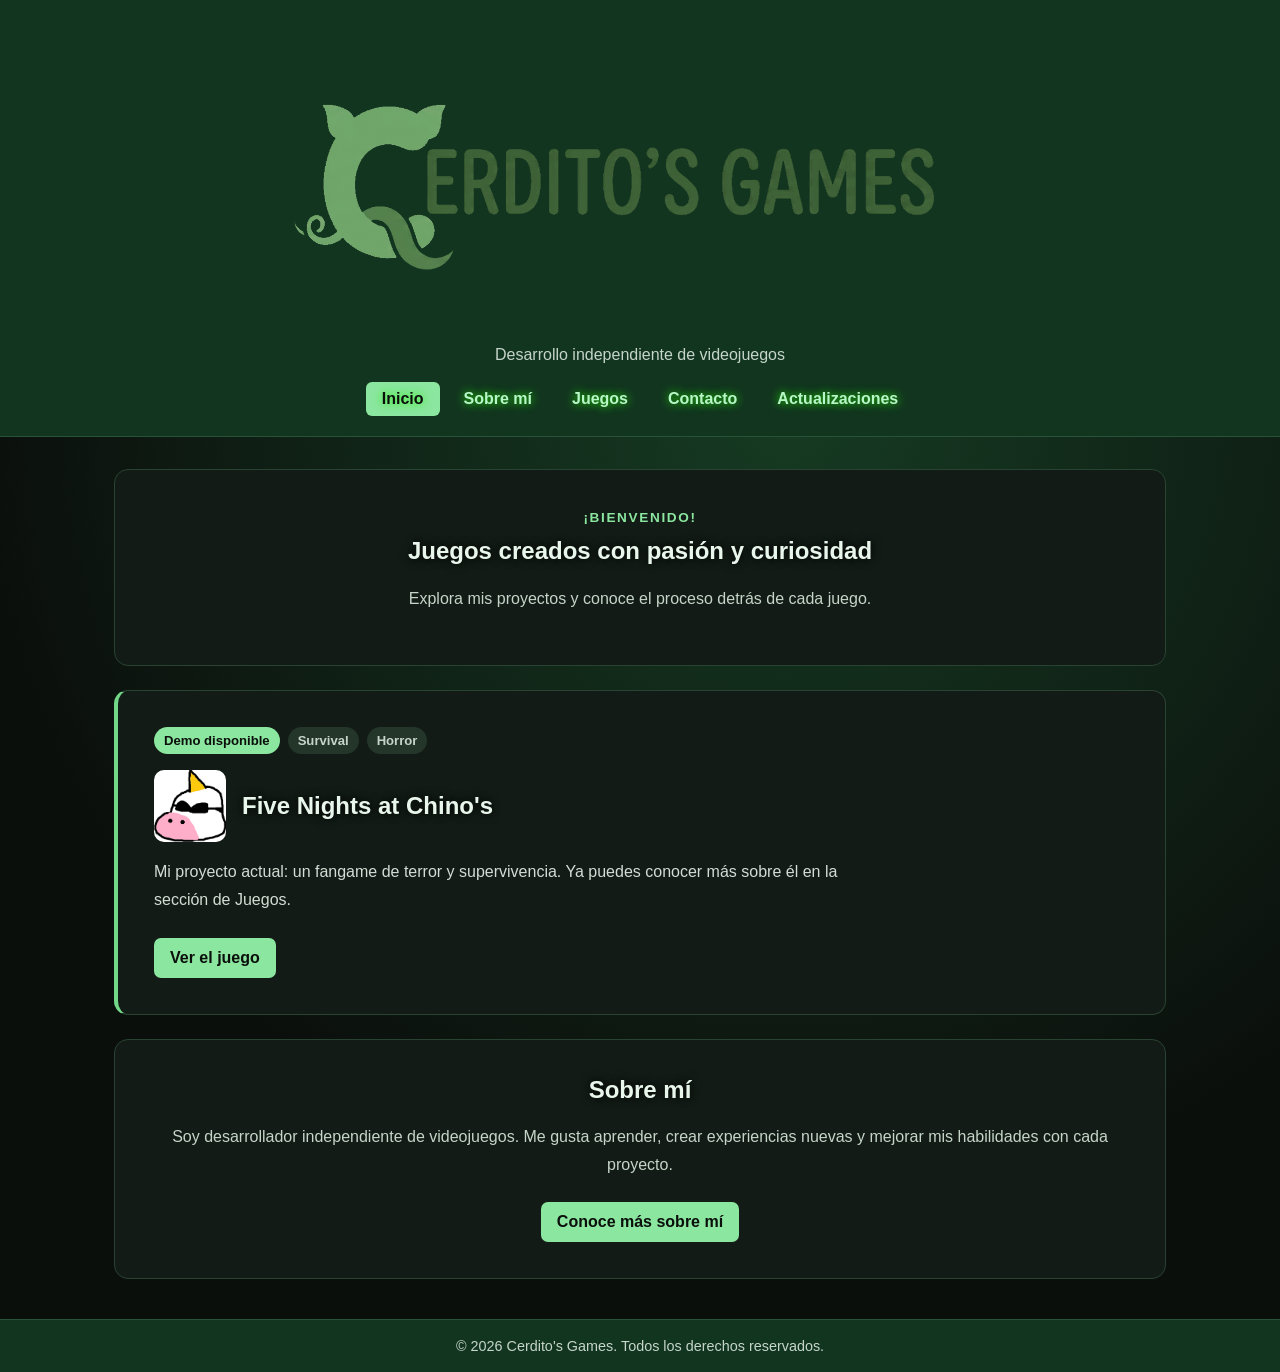
<file: index.html>
<!DOCTYPE html>
<html lang="es">
<head>
    <meta charset="UTF-8">
    <meta name="viewport" content="width=device-width, initial-scale=1.0">
    <title>Cerdito's Games</title>
    <link rel="stylesheet" href="css/style.css">
    <script src="js/main.js" defer></script>
</head>
 


<body>
    <header class="site-header">
        <div class="container">
            <h1 class="brand-banner">
                <img src="img/banner (1).png" alt="Cerdito's Games">
            </h1>
            <p class="site-tagline">Desarrollo independiente de videojuegos</p>
            <button id="menu-button" type="button" aria-expanded="false" aria-controls="page-menu"
                    aria-label="Abrir menú">☰</button>

            <nav id="page-menu" aria-label="Menú principal">
                <ul>
                    <li><a href="index.html" aria-current="page">Inicio</a></li>
                    <li><a href="sobre_mi.html">Sobre mí</a></li>
                    <li><a href="juegos.html">Juegos</a></li>
                    <li><a href="contacto.html">Contacto</a></li>
                    <li><a href="actualizaciones.html">Actualizaciones</a></li>
                </ul>
            </nav>
        </div>
    </header>

    <main class="container page-content">
        <section class="intro-card">
            <p class="eyebrow">¡Bienvenido!</p>
            <h2>Juegos creados con pasión y curiosidad</h2>
            <p>Explora mis proyectos y conoce el proceso detrás de cada juego.</p>
        </section>

        <section class="featured-game" aria-labelledby="featured-game-title">
            <div class="game-card__meta">
                <span class="status-badge">Demo disponible</span>
                <span class="genre-label">Survival </span>
                <span class="genre-label"> Horror</span>
            </div>
            <div class="featured-game__title">
                <img class="featured-game__image" src="img/chinopelado.png" alt="Personaje de Five Nights at Chino's">
                <h2 id="featured-game-title">Five Nights at Chino's</h2>
            </div>
            <p>Mi proyecto actual: un fangame de terror y supervivencia. Ya puedes conocer más sobre él en la sección de Juegos.</p>
            <a class="button" href="juegos.html#five-nights-at-chinos">Ver el juego</a>
        </section>

        <section class="content-card">
            <h2>Sobre mí</h2>
            <p>Soy desarrollador independiente de videojuegos. Me gusta aprender, crear experiencias nuevas y mejorar mis habilidades con cada proyecto.</p>
            <a class="text-link" href="sobre_mi.html">Conoce más sobre mí</a>
        </section>
    </main>

    <footer class="site-footer">
        <div class="container">
            <p>&copy; 2026 Cerdito's Games. Todos los derechos reservados.</p>
        </div>
    </footer>
</body>
</html>
</file>
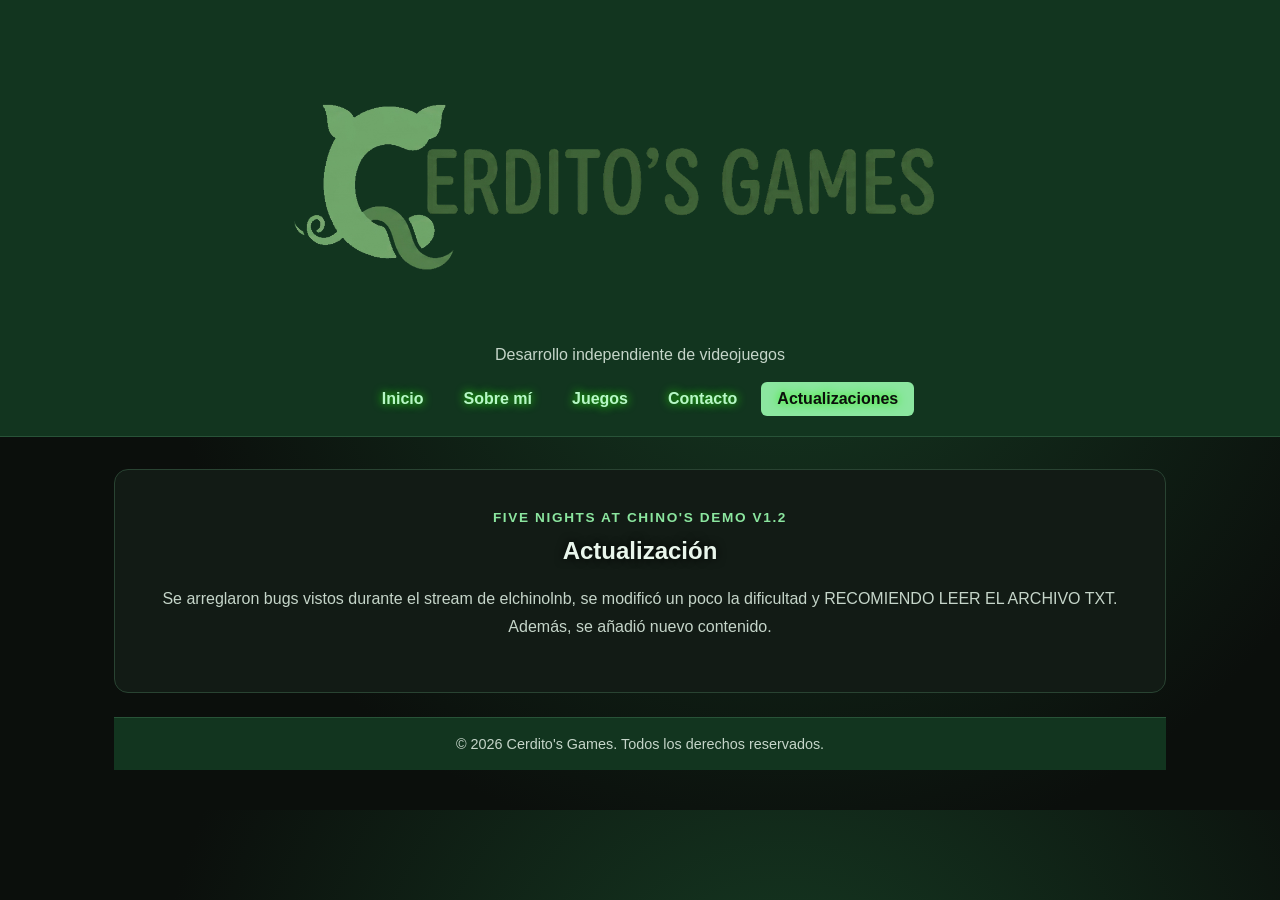
<file: actualizaciones.html>
<!DOCTYPE html>
<html lang="es">
<head>
    <meta charset="UTF-8">
    <meta name="viewport" content="width=device-width, initial-scale=1.0">
    <title>Cerdito's Games</title>
    <link rel="stylesheet" href="css/style.css">
    <script src="js/main.js" defer></script>
</head>
 


<body>
    <header class="site-header">
        <div class="container">
            <h1 class="brand-banner">
                <img src="img/banner (1).png" alt="Cerdito's Games">
            </h1>
            <p class="site-tagline">Desarrollo independiente de videojuegos</p>
            <button id="menu-button" type="button" aria-expanded="false" aria-controls="page-menu"
                    aria-label="Abrir menú">☰</button>
            <nav id="page-menu" aria-label="Menú principal">
                <ul>
                    <li><a href="index.html" >Inicio</a></li>
                    <li><a href="sobre_mi.html">Sobre mí</a></li>
                    <li><a href="juegos.html">Juegos</a></li>
                    <li><a href="contacto.html">Contacto</a></li>
                    <li><a href="actualizaciones.html"aria-current="page">Actualizaciones</a></li>
                </ul>
            </nav>
        </div>
    </header>
 <main class="container page-content">
        <section class="intro-card">
            <p class="eyebrow">Five Nights At Chino's Demo V1.2</p>
            <h2>Actualización</h2>
            <p>Se arreglaron bugs vistos durante el stream de elchinolnb, se modificó un poco la dificultad y RECOMIENDO LEER EL ARCHIVO TXT. Además, se añadió nuevo contenido. 
            </p>
        </section>
        
  <footer class="site-footer">
        <div class="container">
            <p>&copy; 2026 Cerdito's Games. Todos los derechos reservados.</p>
        </div>
    </footer>
</body>
</html>
</file>
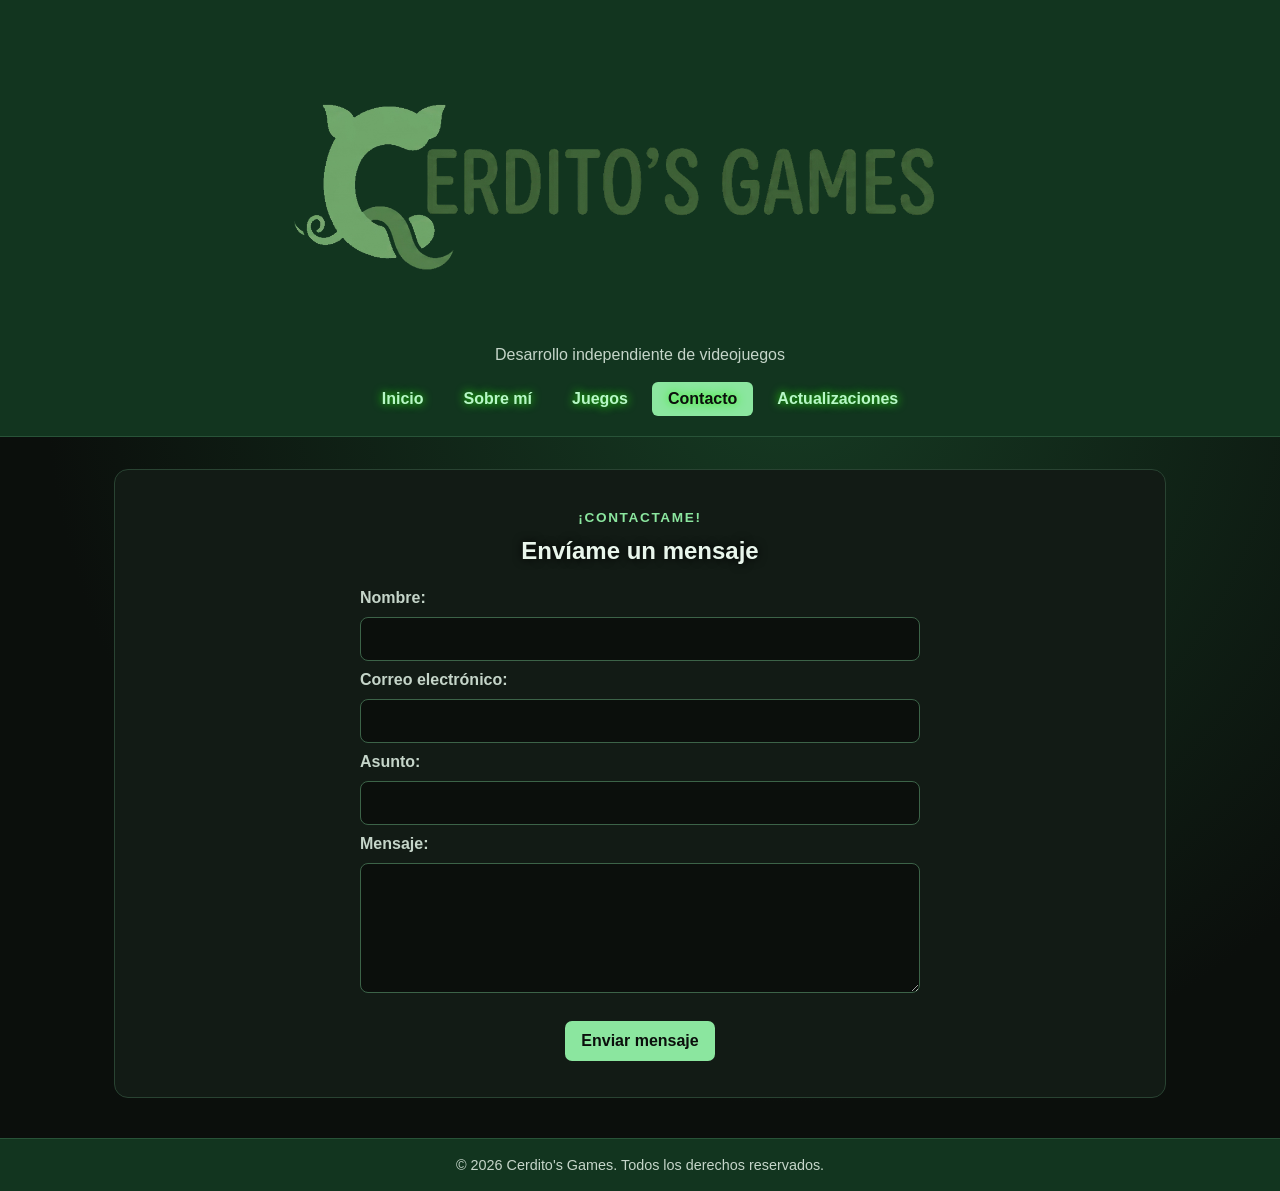
<file: contacto.html>
<!DOCTYPE html>
<html lang="es">
<head>
    <meta charset="UTF-8">
    <meta name="viewport" content="width=device-width, initial-scale=1.0">
    <title>Cerdito's Games</title>
    <link rel="stylesheet" href="css/style.css">
    <script src="js/main.js" defer></script>
</head>
 


<body>
    <header class="site-header">
        <div class="container">
            <h1 class="brand-banner">
                <img src="img/banner (1).png" alt="Cerdito's Games">
            </h1>
            <p class="site-tagline">Desarrollo independiente de videojuegos</p>
            <button id="menu-button" type="button" aria-expanded="false" aria-controls="page-menu"
                    aria-label="Abrir menú">☰</button>
            <nav id="page-menu" aria-label="Menú principal">
                <ul>
                    <li><a href="index.html" >Inicio</a></li>
                    <li><a href="sobre_mi.html">Sobre mí</a></li>
                    <li><a href="juegos.html">Juegos</a></li>
                    <li><a href="contacto.html"aria-current="page">Contacto</a></li>
                    <li><a href="actualizaciones.html">Actualizaciones</a></li>
                </ul>
            </nav>
        </div>
    </header>


    <main class="container page-content">
        <section class="intro-card">
            <p class="eyebrow">¡Contactame!</p>
            <h2>Envíame un mensaje</h2>
            <form>
                <label for="nombre">Nombre:</label>
                <input type="text" id="nombre" name="nombre" required>

                <label for="correo">Correo electrónico:</label>
                <input type="email" id="correo" name="correo" required>

                <label for="asunto">Asunto:</label>
                <input type="text" id="asunto" name="asunto" required>

                <label for="mensaje">Mensaje:</label>
                <textarea id="mensaje" name="mensaje" rows="5" minlength="10" required></textarea>
                <small id="mensaje-error" aria-live="polite"></small>

                <button class="button" type="submit">Enviar mensaje</button>
            </form>
            
        </section>
    </main>

 <footer class="site-footer">
        <div class="container">
            <p>&copy; 2026 Cerdito's Games. Todos los derechos reservados.</p>
        </div>
    </footer>
</body>
</html>
</file>
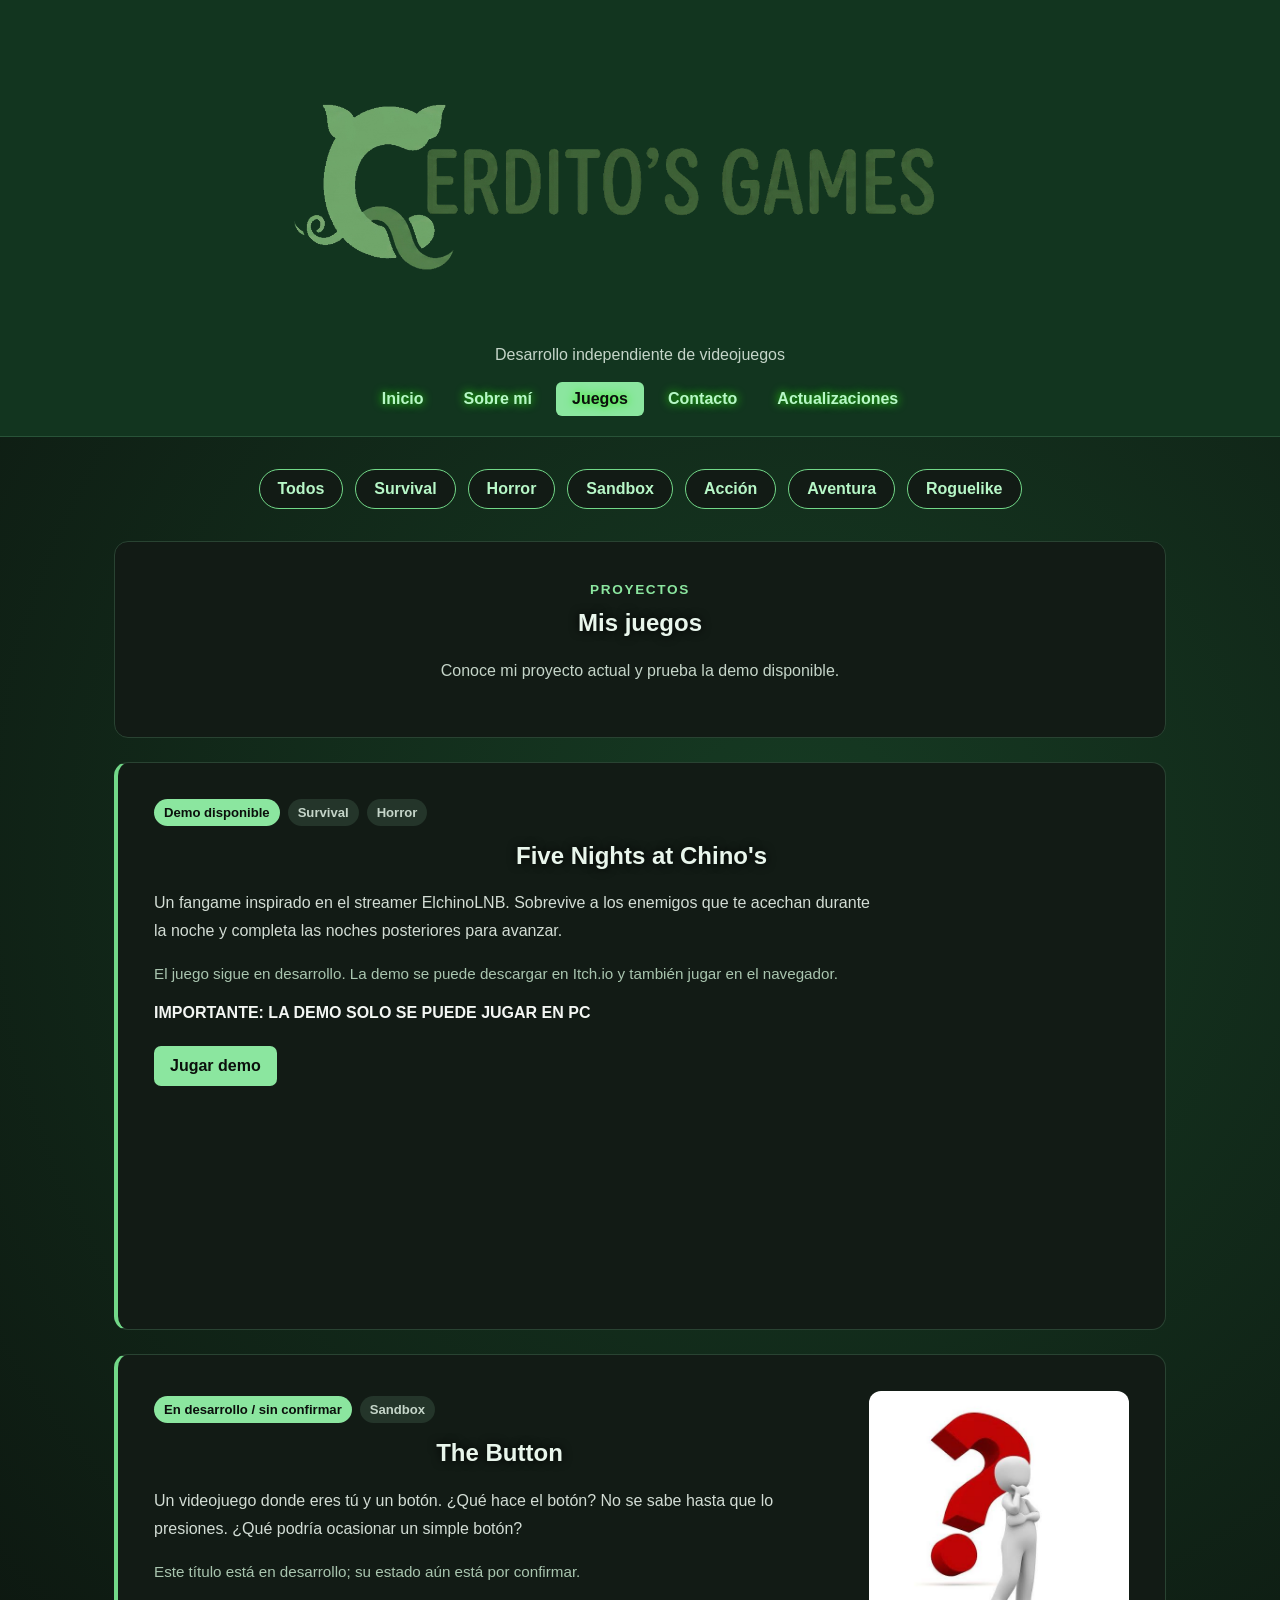
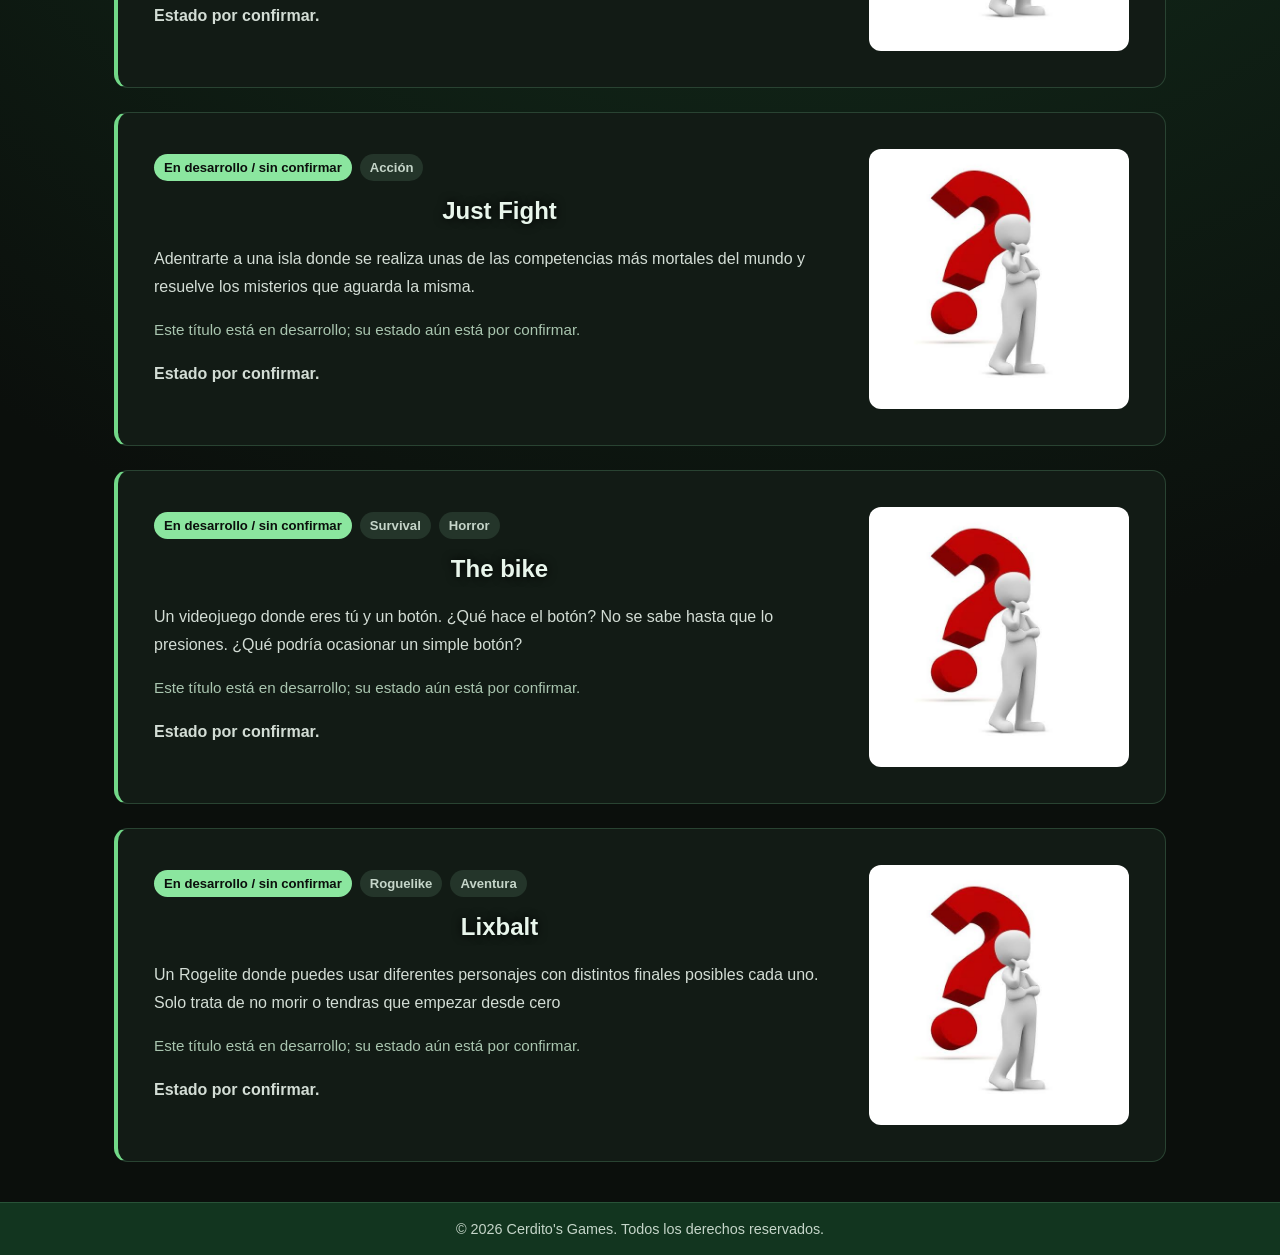
<file: juegos.html>
<!DOCTYPE html>
<html lang="es">
<head>
    <meta charset="UTF-8">
    <meta name="viewport" content="width=device-width, initial-scale=1.0">
    <title>Cerdito's Games</title>
    <link rel="stylesheet" href="css/style.css">
     <script src="js/main.js" defer></script>
</head>
 


<body>
    <header class="site-header">
        <div class="container">
            <h1 class="brand-banner">
                <img src="img/banner (1).png" alt="Cerdito's Games">
            </h1>
            <p class="site-tagline">Desarrollo independiente de videojuegos</p>
            <button id="menu-button" type="button" aria-expanded="false" aria-controls="page-menu"
                    aria-label="Abrir menú">☰</button>
            <nav id="page-menu" aria-label="Menú principal">
                <ul>
                    <li><a href="index.html">Inicio</a></li>
                    <li><a href="sobre_mi.html">Sobre mí</a></li>
                    <li><a href="juegos.html" aria-current="page">Juegos</a></li>
                    <li><a href="contacto.html">Contacto</a></li>
                    <li><a href="actualizaciones.html">Actualizaciones</a></li>
                </ul>
            </nav>
        </div>
    </header>

    <main class="container page-content">
        <div class = "filtros">
            <button class ="btn-categoria" data-categoria="todos">Todos</button>
            <button class ="btn-categoria" data-categoria="survival">Survival</button>
             <button class ="btn-categoria" data-categoria="horror">Horror</button>
            <button class ="btn-categoria" data-categoria="sandbox">Sandbox</button>
             <button class ="btn-categoria" data-categoria="acción">Acción</button>
             <button class ="btn-categoria" data-categoria="aventura">Aventura</button>
             <button class ="btn-categoria" data-categoria="roguelike">Roguelike</button>
        </div>
        <section class="intro-card">
            <p class="eyebrow">Proyectos</p>
            <h2>Mis juegos</h2>
            <p>Conoce mi proyecto actual y prueba la demo disponible.</p>
        </section>

        <section class="game-list" aria-label="Catálogo de juegos">
            <article class="game-card" data-categoria="survival horror" id="five-nights-at-chinos">
                <div class="game-card__meta">
                    <span class="status-badge">Demo disponible</span>
                    <span class="genre-label">Survival </span>
                    <span class="genre-label">Horror</span>
                    
                </div>
                <h2>Five Nights at Chino's</h2>
                <p>Un fangame inspirado en el streamer ElchinoLNB. Sobrevive a los enemigos que te acechan durante la noche y completa las noches posteriores para avanzar.</p>
                <p class="game-card__note">El juego sigue en desarrollo. La demo se puede descargar en Itch.io y también jugar en el navegador. </p>
                <p></p><strong>IMPORTANTE: LA DEMO SOLO SE PUEDE JUGAR EN PC</strong></p>
                <a class="button" href="games/Five Nights At Chino's/FnafChinoDemo.html">Jugar demo</a>

                <div class="itch-embed">
               <iframe frameborder="0" src="https://itch.io/embed/5261668?bg_color=000000&amp;fg_color=ffffff&amp;link_color=fa5c5c&amp;border_color=2674a4" width="552" height="167"><a href="https://elcerditolnb.itch.io/fangamechinovichlnb">Five Nights at Chino's Demo by ElcerditoLNB</a></iframe>
                    </div>
            </article>
        </section>
        <section class="game-list" aria-label="Catálogo de juegos">
            <article class="game-card game-card--split" data-categoria="sandbox" id="the-button">
                <div class="game-card__content">
                    <div class="game-card__meta">
                        <span class="status-badge">En desarrollo / sin confirmar</span>
                        <span class="genre-label">Sandbox</span>
                    </div>
                    <h2>The Button</h2>
                    <p>Un videojuego donde eres tú y un botón. ¿Qué hace el botón? No se sabe hasta que lo presiones. ¿Qué podría ocasionar un simple botón?</p>
                    <p class="game-card__note">Este título está en desarrollo; su estado aún está por confirmar.</p>
                    <p><strong>Estado por confirmar.</strong></p>
                </div>
                <img class="game-card__image" src="img/images.jpg" alt="Persona pensativa junto a un signo de interrogación">
            </article>
        </section>
        <section class="game-list" aria-label="Catálogo de juegos">
            <article class="game-card game-card--split" data-categoria="acción" id="Just Fight">
                <div class="game-card__content">
                    <div class="game-card__meta">
                        <span class="status-badge">En desarrollo / sin confirmar</span>
                        <span class="genre-label">Acción</span>
                    </div>
                    <h2>Just Fight</h2>
                    <p>Adentrarte a una isla donde se realiza unas de las competencias más mortales del mundo y resuelve los misterios que aguarda la misma.</p>
                    <p class="game-card__note">Este título está en desarrollo; su estado aún está por confirmar.</p>
                    <p><strong>Estado por confirmar.</strong></p>
                </div>
                <img class="game-card__image" src="img/images.jpg" alt="Persona pensativa junto a un signo de interrogación">
            </article>
        </section>
         <section class="game-list" aria-label="Catálogo de juegos">
            <article class="game-card game-card--split" data-categoria="survival horror" id="The bike">
                <div class="game-card__content">
                    <div class="game-card__meta">
                        <span class="status-badge">En desarrollo / sin confirmar</span>
                        <span class="genre-label">Survival</span>
                        <span class="genre-label">Horror</span>
                    </div>
                    <h2>The bike</h2>
                    <p>Un videojuego donde eres tú y un botón. ¿Qué hace el botón? No se sabe hasta que lo presiones. ¿Qué podría ocasionar un simple botón?</p>
                    <p class="game-card__note">Este título está en desarrollo; su estado aún está por confirmar.</p>
                    <p><strong>Estado por confirmar.</strong></p>
                </div>
                <img class="game-card__image" src="img/images.jpg" alt="Persona pensativa junto a un signo de interrogación">
            </article>
        </section>
         <section class="game-list" aria-label="Catálogo de juegos">
            <article class="game-card game-card--split" data-categoria="aventura roguelike" id="Lixbalt">
                <div class="game-card__content">
                    <div class="game-card__meta">
                        <span class="status-badge">En desarrollo / sin confirmar</span>
                        <span class="genre-label"> Roguelike</span>
                        <span class="genre-label">Aventura</span>
                    </div>
                    <h2>Lixbalt</h2>
                    <p>Un Rogelite donde puedes usar diferentes personajes con distintos finales posibles cada uno. Solo trata de no morir o tendras que empezar desde cero</p>
                    <p class="game-card__note">Este título está en desarrollo; su estado aún está por confirmar.</p>
                    <p><strong>Estado por confirmar.</strong></p>
                </div>
                <img class="game-card__image" src="img/images.jpg" alt="Persona pensativa junto a un signo de interrogación">
            </article>
        </section>
    </main>
    <footer class="site-footer">
        <div class="container">
            <p>&copy; 2026 Cerdito's Games. Todos los derechos reservados.</p>
        </div>
    </footer>
</body>
</html>
</file>
<file: css/style.css>
/* Contenedor y encabezado compartidos por Inicio y Juegos. */
.container {
    box-sizing: border-box;
    width: 100%;
    max-width: 1100px;
    margin: 0 auto;
    padding: 0 24px;
}
.site-header {
    color: #000000;
    background-color: #12351f;
    padding: 28px 0 20px;
    border-bottom: 1px solid #285338;
}
.site-header h1 {
    margin: 0;
    text-align: center;
    color: #b7f7c7;
    letter-spacing: 0.08em;
    text-shadow: none;
}
.site-tagline {
    margin: 8px 0 18px;
    color: #c5d5c9;
    text-align: center;
    text-shadow: none;
}
nav ul {
    display: flex;
    flex-wrap: wrap;
    justify-content: center;
    gap: 8px;
    margin: 0;
    padding: 0;
    list-style: none;
}
nav a {
    display: block;
    color: #b7f7c7;
    text-decoration: none;
    font-weight: bold;
    font-size: 1rem;
    padding: 8px 16px;
    border-radius: 6px;
}
nav a:hover,
nav a[aria-current="page"] {
    color: #0b0f0c;
    background-color: #8be69f;
}
nav a:focus-visible,
.button:focus-visible,
.text-link:focus-visible {
    outline: 3px solid #b7f7c7;
    outline-offset: 3px;
}
body {
    font-family: Arial, sans-serif;
    margin: 0;
    padding: 0;
    background-color: #0b0f0c;
    background: radial-gradient(circle at var(--posicion-fondo, 50%) 30%, #163b23, #0b0f0c 65%);
    color: #f3f6f3;
}
header {
    color: #b7f7c7;
    background-color: #12351f57;
    padding: 5%;
    text-shadow: #25ef02 0 0 10px;
}
header h1,
header h2 {
    text-align: center;
    color: #b7f7c7;
}
body h1,
body h2,
body p {
    text-align: center;
    color: #ffffff;
    text-shadow: #000000 0 0 10px;
}
nav a {
    color: #b7f7c7;
}
nav a:hover,
a:hover {
    color: #000000;
}
/* Separación de secciones y tarjetas destacadas de las páginas. */
.page-content {
    display: grid;
    gap: 24px;
    padding-top: 32px;
    padding-bottom: 40px;
}
.intro-card,
.content-card,
.featured-game,
.game-card {
    padding: clamp(20px, 4vw, 36px);
    border: 1px solid #294332;
    border-radius: 14px;
    background-color: #121b15;
}
.intro-card,
.content-card {
    text-align: center;
}
.intro-card h2,
.content-card h2,
.featured-game h2,
.game-card h2 {
    margin-top: 0;
    color: #e9f6ec;
}
.intro-card p,
.content-card p {
    color: #c5d5c9;
    line-height: 1.7;
    text-shadow: none;
}

.intro-card form{
    display: grid;
    gap: 10px;
    width: 100%;
    max-width: 560px;
    margin: 24px auto 0;
    text-align: left;
}
.intro-card form label{
    color: #c5d5c9;
    font-weight: bold;
}

.intro-card form input, .intro-card form textarea{
    box-sizing: border-box;
    width: 100%;
    padding: 12px 14px;
    border: 1px solid #3c6348;
    border-radius: 8px;
    background-color: #0b0f0c;
    color: #f3f6f3;
    font: inherit;
}
.intro-card form textarea{
    min-height:130px;
    resize:vertical;
}

.intro-card form input:focus-visible, .intro-card form textarea:focus-visible{
    outline: 3px solid #8be69f;
    outline-offset: 2px;
}
.intro-card form button.button{
    justify-self: center;
    border: 0;
    cursor: pointer;
    font:inherit;
    font-weight:bold;
}
.eyebrow {
    margin: 0 0 8px;
    color: #8be69f !important;
    font-size: 0.85rem;
    font-weight: bold;
    letter-spacing: 0.12em;
    text-transform: uppercase;
    text-shadow: none;
}
.featured-game,
.game-card {
    border-left: 4px solid #72d888;
}
.featured-game__title {
    display: flex;
    align-items: center;
    gap: 16px;
    margin-bottom: 16px;
}
.featured-game__title h2 {
    margin: 0;
    text-align: left;
}
.featured-game__image {
    flex: 0 0 72px;
    width: 72px;
    height: 72px;
    border-radius: 10px;
    background-color: #ffffff;
    object-fit: cover;
}
.game-card__meta {
    display: flex;
    flex-wrap: wrap;
    gap: 8px;
    margin-bottom: 16px;
}
.status-badge,
.genre-label {
    padding: 6px 10px;
    border-radius: 999px;
    font-size: 0.82rem;
    font-weight: bold;
}
.status-badge {
    color: #0b0f0c;
    background-color: #8be69f;
}
.genre-label {
    color: #c5d5c9;
    background-color: #24352a;
}
.featured-game p,
.game-card p {
    max-width: 720px;
    color: #d3ddd5;
    line-height: 1.75;
    text-align: left;
    text-shadow: none;
}
.game-card__note {
    color: #a9c5af !important;
    font-size: 0.95rem;
}
.button,
.text-link {
    display: inline-block;
    margin-top: 8px;
    color: #0b0f0c;
    background-color: #8be69f;
    border-radius: 7px;
    padding: 11px 16px;
    font-weight: bold;
    text-decoration: none;
}
.button:hover,
.text-link:hover {
    color: #0b0f0c;
    background-color: #b7f7c7;
}
/* Pie de página para el diseño nuevo. */
.site-footer {
    padding: 18px 0;
    border-top: 1px solid #285338;
    background-color: #12351f;
}
.site-footer p {
    margin: 0;
    color: #c5d5c9;
    text-align: center;
    font-size: 0.9rem;
    text-shadow: none;
}
footer {
    color: #b7f7c7;
    background-color: #12351f57;
    padding: 5%;
    text-shadow: #25ef02 0 0 10px;
}
.itch-embed{
    width: 100%;
    max-width: 552px;
    margin: 20px auto;
}
.itch-embed iframe{
    display: block;
    width: 100%;
    height: 167px;
    border: 0;
}


.filtros{
    display: flex;
    flex-wrap: wrap;
    justify-content: center;
    gap:12px;
    margin-bottom: 8px;
}

.btn-categoria{
    padding:  10px 18px;
    border: 1px solid #72d888;
    border-radius: 999px;
    background-color: #121b15;
    color: #b7f7c7;
    font: inherit;
    font-weight: bold;
    cursor: pointer;
    transition: background-color 0.2s, color 0.2s; transform: 0.2s;
}

.btn-categoria:hover{
    background-color: #8be69f;
    color:#0b0f0c ;
    transform: translateY(-2%);
}

.btn-categoria:focus-visible{
    outline: 3px solid #b7f7c7;
    outline-offset: 3%px
}

.brand-banner{
    max-width:  1000px;
    margin: 0 auto 16px ;


}
 .brand-banner img{
    display: block;
    width: 100%;
    height: auto;
    border-radius: 12px;
    
 }

.game-card--split{
    display: grid;
    grid-template-columns: minmax(0,1fr) minmax(180px, 260px);
    gap: 24px;
    align-items: center;
}
.game-card[hidden] {
    display: none;
}
.game-card__image{
    display: block;
    width: 100%;
    max-width: 260px;
    height: auto;
    border-radius: 12px;
}
.gallery-grid {
    display: grid;
    grid-template-columns: repeat(2,minmax(0, 1fr)); 
    gap: 16px;
    max-width: 1100px;
    margin: 0 auto;
}
.gallery-grid img{
    display: block;
    width: 100%;
    aspect-ratio: 16/9;
    object-fit: cover;
    border-radius: 12px;
}
.skills-list {
    display: inline-block;
    margin: 0;
    padding-left: 1.25rem;
    text-align: left;
}

.about-layout {
    display: grid;
    grid-template-columns: repeat(2, minmax(0, 1fr));
    gap: 24px;
}
.skills-card{
    box-sizing: border-box;
    width: 100%;
    max-width: 500px;
    margin: 0 auto;
}

.gallery-grid > button{
    display: block;
    width: 100%;
    padding: 0;
    border: 0;
    background: transparent;
    cursor: zoom-in;
}

.image-viewer{
    box-sizing: border-box;
    position: relative;
    max-width: 90vw;
    max-height: 90vh;
    padding: 48px 16px 16px;
    border: 1px solid #294332;
    border-radius: 14px;
    background-color: #121b15;
}

.image-viewer::backdrop{
    background: rgba(0, 0, 0, 0.8);
}
.image-viewer img{
    display: block;
    width: auto;
    max-width: 85vw;
    max-height: 75vh;
    aspect-ratio: auto;
    object-fit: contain;
    border-radius: 8px;
}

.image-viewer__close{
    position: absolute;
    top: 12px;
    right: 12px;
    padding: 8px 12px;
    border: 0;
    border-radius: 8px;
    background: #8be69f;
    color: #0b0f0c;
    font-weight: bold;
    cursor: pointer;
}

.image-viewer__close:hover{
    background: #b7f7c7;
}

#menu-button {
    display: none;
    align-items: center;
    justify-content: center;
    min-width: 44px;
    min-height: 44px;
    padding: 8px 14px;
    border: 0;
    border-radius: 6px;
    background: #121b15;
    color: #b7f7c7;
    font-size: 24px;
    cursor: pointer;
}
#menu-button:hover {
    background: #24352a;
}
#menu-button:focus-visible {
    outline: 3px solid #b7f7c7;
    outline-offset: 3px;
}

/* Ajustes para que el menú y los contenedores se adapten a móviles. */
@media (max-width: 600px) {
    .container {
        padding-right: 16px;
        padding-left: 16px;
    }
    .site-header {
        padding-top: 22px;
    }
    #menu-button {
        display: inline-flex;
        margin: 0 auto 12px;
    }
    #page-menu {
        display: none;
        margin-top: 8px;
        padding: 12px;
        border: 1px solid #285338;
        border-radius: 8px;
        background-color: #0b0f0c;
    }
    #page-menu.is-open {
        display: block;
    }
    #page-menu ul {
        flex-direction: column;
        align-items: stretch;
        gap: 4px;
    }
    #page-menu a {
        display: flex;
        min-height: 44px;
        align-items: center;
        justify-content: center;
        padding: 8px 10px;
        font-size: 0.92rem;
    }

    .game-card--split{
        grid-template-columns: 1fr;
    }
    .game-card__image{
        justify-self: center;
    }
    .about-layout {
        grid-template-columns: 1fr;
    }
    .gallery-grid{
        grid-template-columns: 1fr;
    }
  
}
</file>
